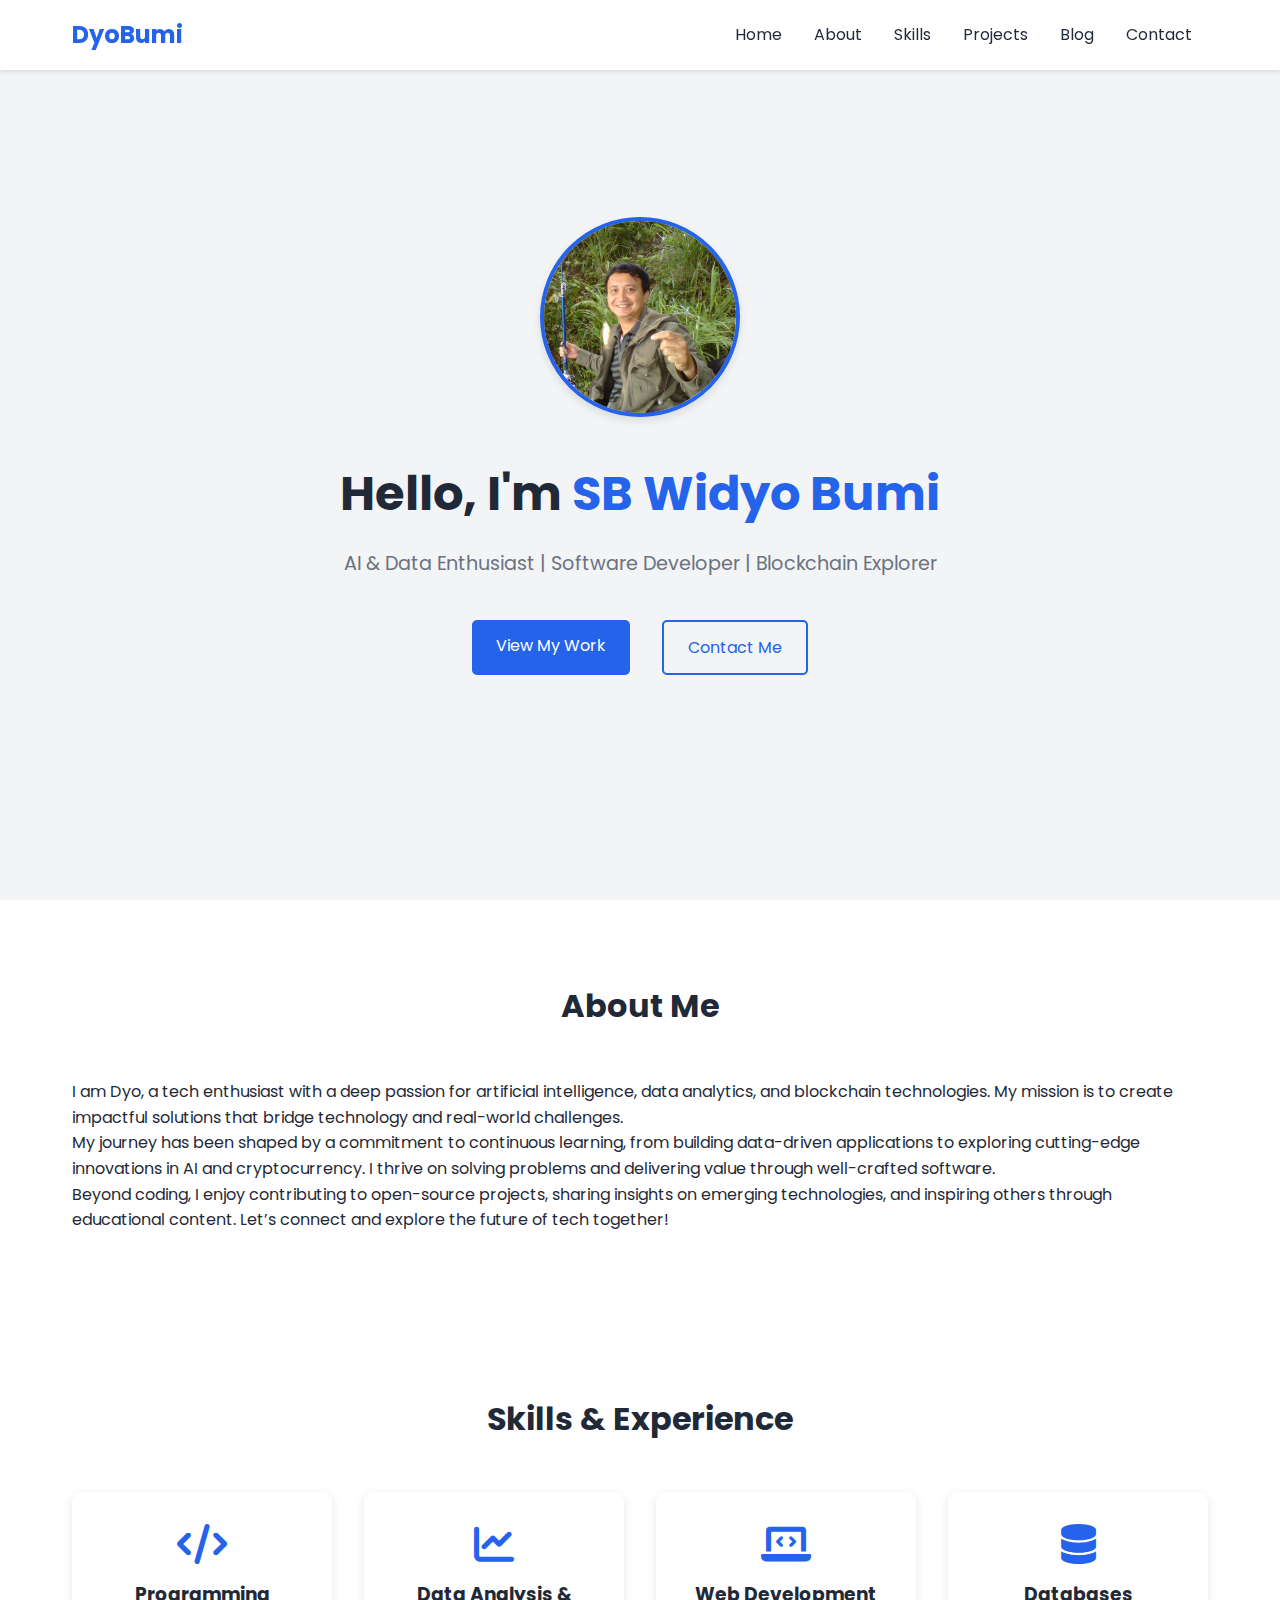
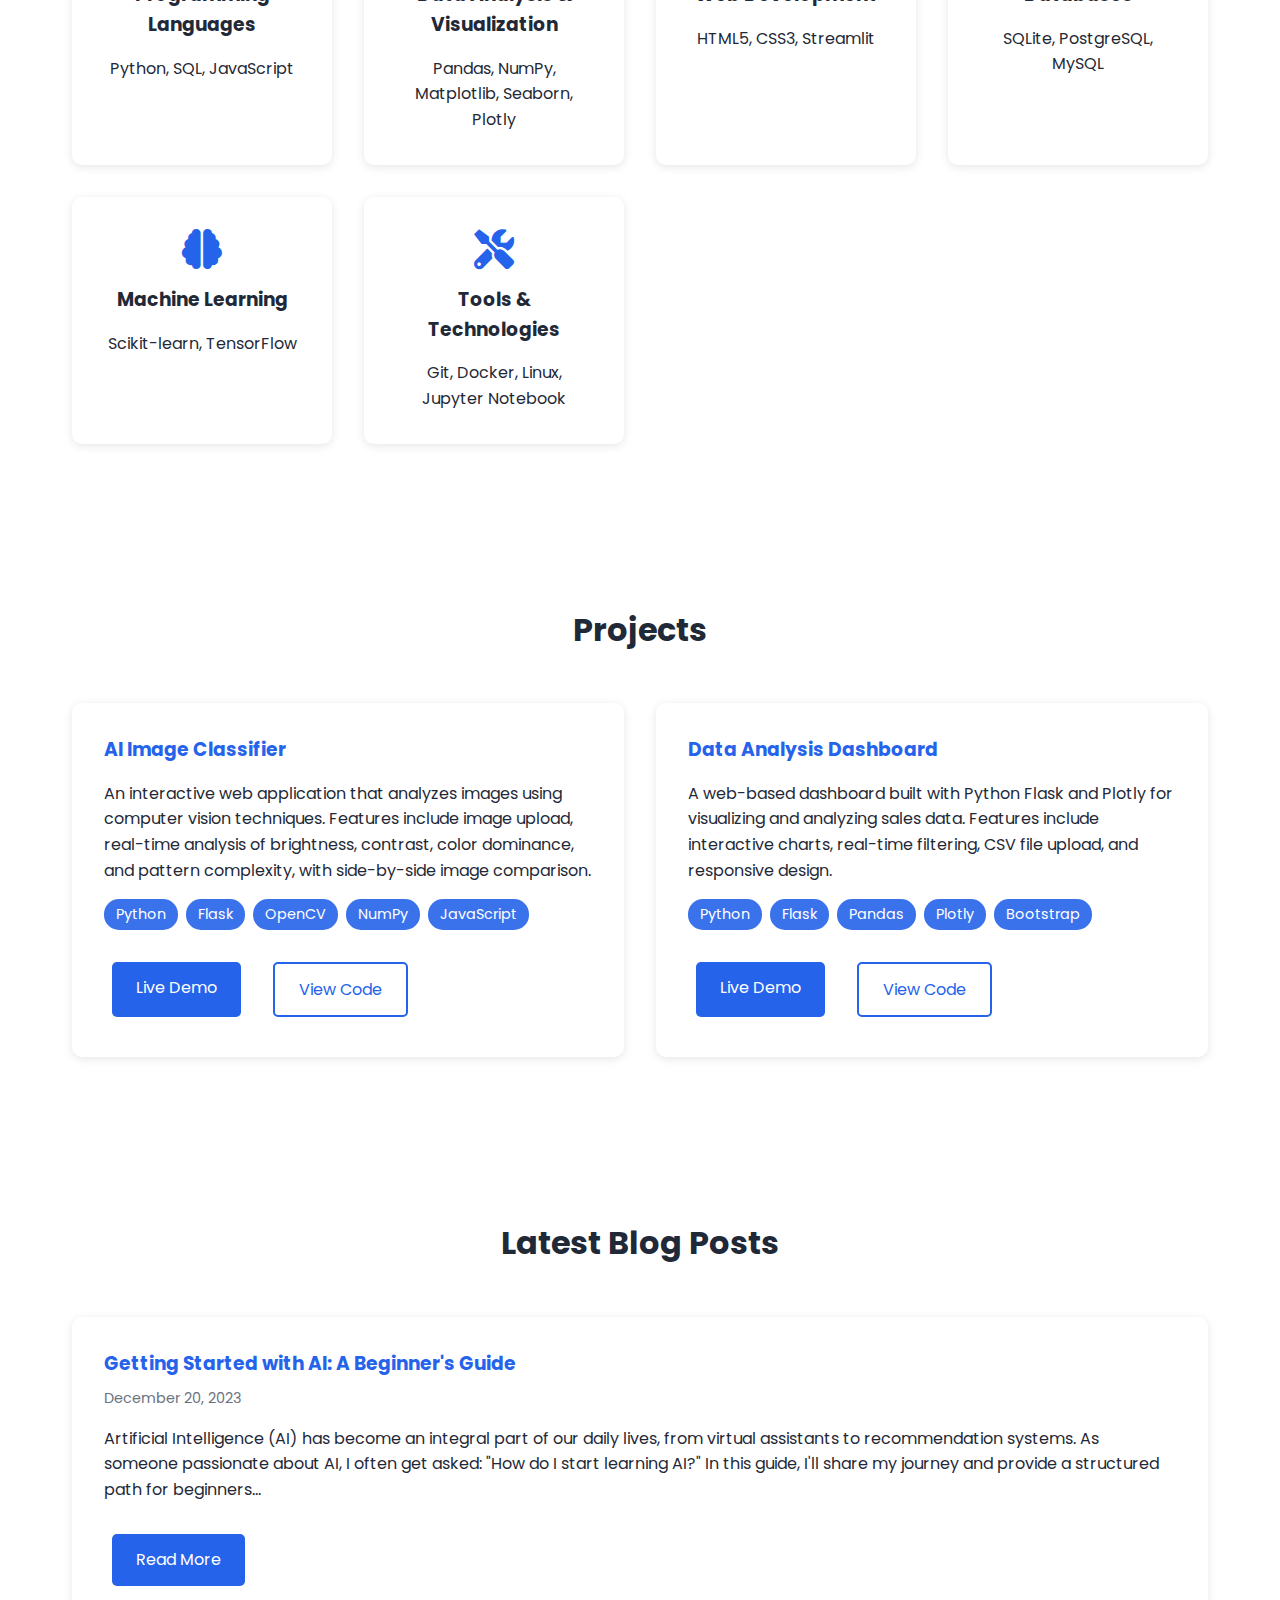
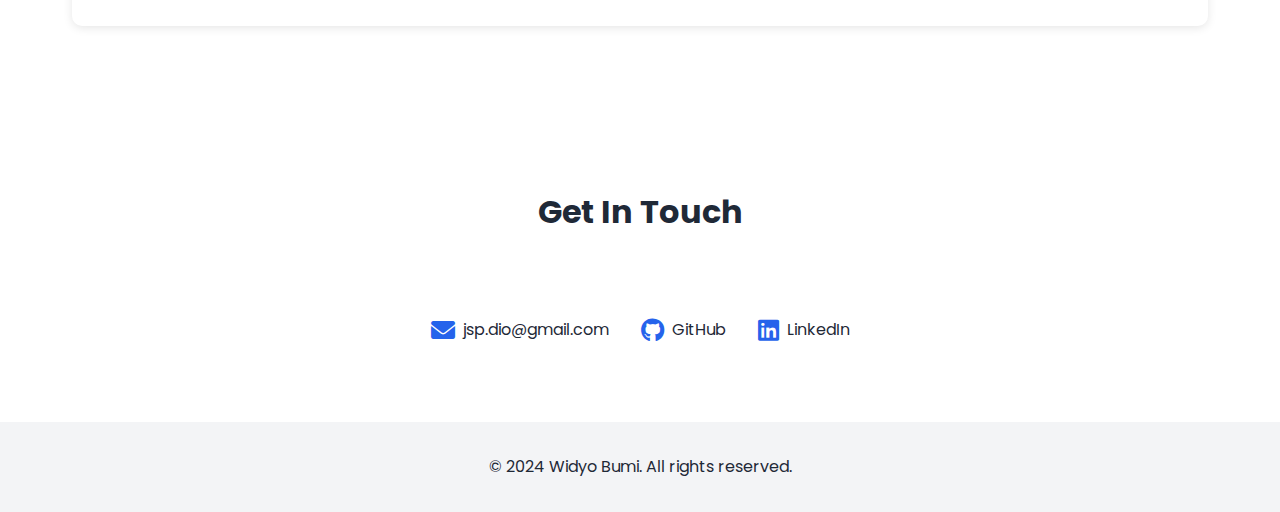
<file: index.html>
<!DOCTYPE html>
<html lang="en">
<head>
    <meta charset="UTF-8">
    <meta name="viewport" content="width=device-width, initial-scale=1.0">
    <title>Widyo Bumi - Portfolio</title>
    <link rel="stylesheet" href="./css/style.css">
    <link rel="stylesheet" href="https://cdnjs.cloudflare.com/ajax/libs/font-awesome/6.0.0/css/all.min.css">
    <link href="https://fonts.googleapis.com/css2?family=Poppins:wght@300;400;500;600;700&display=swap" rel="stylesheet">
</head>
<body>
    <nav class="navbar">
        <div class="nav-content">
            <div class="logo">
                <a href="#home">DyoBumi</a>
            </div>
            <ul class="nav-links">
                <li><a href="#home">Home</a></li>
                <li><a href="#about">About</a></li>
                <li><a href="#skills">Skills</a></li>
                <li><a href="#projects">Projects</a></li>
                <li><a href="#blog">Blog</a></li>
                <li><a href="#contact">Contact</a></li>
            </ul>
            <div class="menu-btn">
                <i class="fas fa-bars"></i>
            </div>
        </div>
    </nav>

    <section id="home" class="hero">
        <div class="hero-content">
            <div class="hero-image">
                <img src="images/profile.jpg" alt="SB Widyo Bumi" class="profile-image">
            </div>
            <h1>Hello, I'm <span class="highlight">SB Widyo Bumi</span></h1>
            <p>AI & Data Enthusiast | Software Developer | Blockchain Explorer</p>
            <div class="cta-buttons">
                <a href="#projects" class="btn primary">View My Work</a>
                <a href="#contact" class="btn secondary">Contact Me</a>
            </div>
        </div>
    </section>

    <section id="about" class="about">
        <h2>About Me</h2>
        <div class="about-content">
            <div class="about-text">
                <p>
                    I am Dyo, a tech enthusiast with a deep passion for artificial intelligence, data analytics, and blockchain technologies. My mission is to create impactful solutions that bridge technology and real-world challenges. 
                </p>
                <p>
                    My journey has been shaped by a commitment to continuous learning, from building data-driven applications to exploring cutting-edge innovations in AI and cryptocurrency. I thrive on solving problems and delivering value through well-crafted software.
                </p>
                <p>
                    Beyond coding, I enjoy contributing to open-source projects, sharing insights on emerging technologies, and inspiring others through educational content. Let’s connect and explore the future of tech together!
                </p>
            </div>
        </div>
    </section>

    <section id="skills" class="skills">
        <h2>Skills & Experience</h2>
        <div class="skills-grid">
            <div class="skill-card">
                <i class="fas fa-code"></i>
                <h3>Programming Languages</h3>
                <p>Python, SQL, JavaScript</p>
            </div>
            <div class="skill-card">
                <i class="fas fa-chart-line"></i>
                <h3>Data Analysis & Visualization</h3>
                <p>Pandas, NumPy, Matplotlib, Seaborn, Plotly</p>
            </div>
            <div class="skill-card">
                <i class="fas fa-laptop-code"></i>
                <h3>Web Development</h3>
                <p>HTML5, CSS3, Streamlit</p>
            </div>
            <div class="skill-card">
                <i class="fas fa-database"></i>
                <h3>Databases</h3>
                <p>SQLite, PostgreSQL, MySQL</p>
            </div>
            <div class="skill-card">
                <i class="fas fa-brain"></i>
                <h3>Machine Learning</h3>
                <p>Scikit-learn, TensorFlow</p>
            </div>
            <div class="skill-card">
                <i class="fas fa-tools"></i>
                <h3>Tools & Technologies</h3>
                <p>Git, Docker, Linux, Jupyter Notebook</p>
            </div>
        </div>
    </section>


    <section id="projects" class="projects">
        <h2>Projects</h2>
        <div class="projects-grid">
            <div class="project-card">
                <h3>AI Image Classifier</h3>
                <p>An interactive web application that analyzes images using computer vision techniques. Features include image upload, real-time analysis of brightness, contrast, color dominance, and pattern complexity, with side-by-side image comparison.</p>
                <div class="tech-stack">
                    <span class="tech-tag">Python</span>
                    <span class="tech-tag">Flask</span>
                    <span class="tech-tag">OpenCV</span>
                    <span class="tech-tag">NumPy</span>
                    <span class="tech-tag">JavaScript</span>
                </div>
                <div class="project-links">
                    <a href="projects/image-classifier" class="btn primary">Live Demo</a>
                    <a href="https://github.com/widyobumi/widyobumi.github.io/tree/main/projects/image-classifier" class="btn secondary">View Code</a>
                </div>
            </div>
            
            <div class="project-card">
                <h3>Data Analysis Dashboard</h3>
                <p>A web-based dashboard built with Python Flask and Plotly for visualizing and analyzing sales data. Features include interactive charts, real-time filtering, CSV file upload, and responsive design.</p>
                <div class="tech-stack">
                    <span class="tech-tag">Python</span>
                    <span class="tech-tag">Flask</span>
                    <span class="tech-tag">Pandas</span>
                    <span class="tech-tag">Plotly</span>
                    <span class="tech-tag">Bootstrap</span>
                </div>
                <div class="project-links">
                    <a href="projects/data-dashboard" class="btn primary">Live Demo</a>
                    <a href="https://github.com/widyobumi/widyobumi.github.io/tree/main/projects/data-dashboard" class="btn secondary">View Code</a>
                </div>
            </div>
        </div>
    </section>

    <section id="blog" class="blog">
        <h2>Latest Blog Posts</h2>
        <div class="blog-grid">
            <div class="blog-card">
                <h3>Getting Started with AI: A Beginner's Guide</h3>
                <p class="blog-meta">December 20, 2023</p>
                <p class="blog-excerpt">
                    Artificial Intelligence (AI) has become an integral part of our daily lives, from virtual assistants to recommendation systems. As someone passionate about AI, I often get asked: "How do I start learning AI?" In this guide, I'll share my journey and provide a structured path for beginners...
                </p>
                <a href="blog/getting-started-with-ai.html" class="btn primary">Read More</a>
            </div>
            <!-- More blog posts will be added here -->
        </div>
    </section>

    <section id="contact" class="contact">
        <h2>Get In Touch</h2>
        <div class="contact-content">
            <div class="contact-info">
                <div class="contact-item">
                    <i class="fas fa-envelope"></i>
                    <a href="mailto:your.email@example.com">jsp.dio@gmail.com</a>
                </div>
                <div class="contact-item">
                    <i class="fab fa-github"></i>
                    <a href="https://github.com/widyobumi" target="_blank">GitHub</a>
                </div>
                <div class="contact-item">
                    <i class="fab fa-linkedin"></i>
                    <a href="#" target="_blank">LinkedIn</a>
                </div>
            </div>
        </div>
    </section>

    <footer>
        <p>&copy; 2024 Widyo Bumi. All rights reserved.</p>
    </footer>

    <script src="./js/main.js"></script>
</body>
</html>
</file>
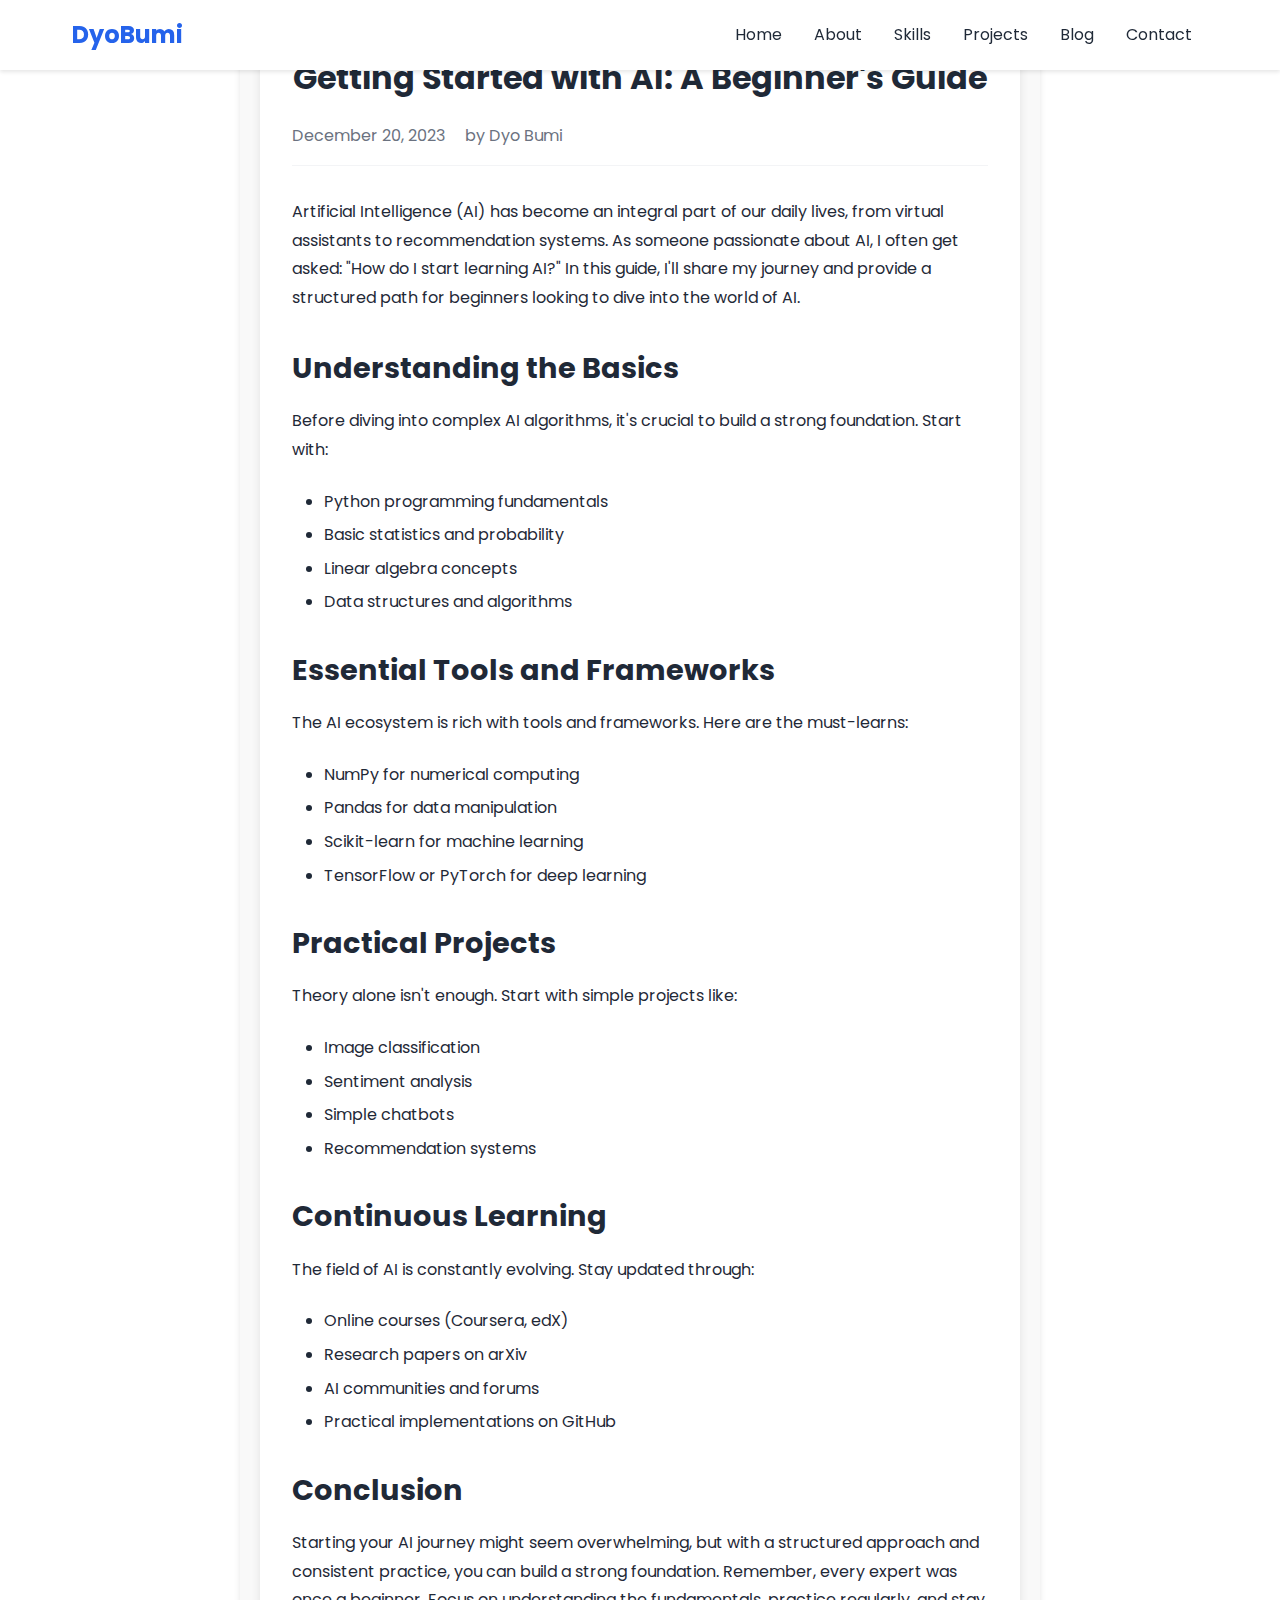
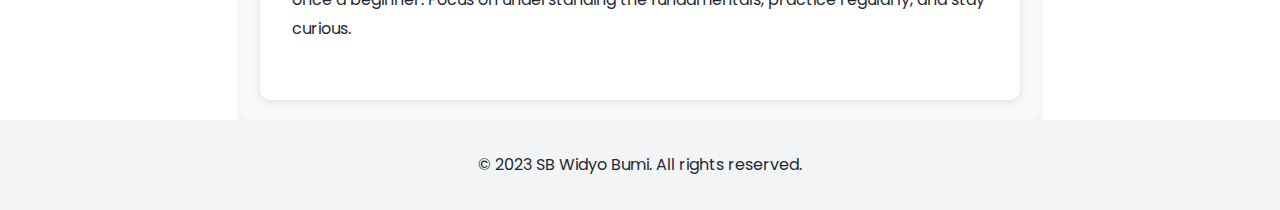
<file: blog/getting-started-with-ai.html>
<!DOCTYPE html>
<html lang="en">
<head>
    <meta charset="UTF-8">
    <meta name="viewport" content="width=device-width, initial-scale=1.0">
    <title>Getting Started with AI: A Beginner's Guide - SB Widyo Bumi</title>
    <link rel="stylesheet" href="../css/style.css">
    <link rel="stylesheet" href="https://cdnjs.cloudflare.com/ajax/libs/font-awesome/6.0.0/css/all.min.css">
    <link href="https://fonts.googleapis.com/css2?family=Poppins:wght@300;400;500;600;700&display=swap" rel="stylesheet">
</head>
<body>
    <nav class="navbar">
        <div class="nav-content">
            <div class="logo">
                <a href="../index.html">DyoBumi</a>
            </div>
            <ul class="nav-links">
                <li><a href="../index.html#home">Home</a></li>
                <li><a href="../index.html#about">About</a></li>
                <li><a href="../index.html#skills">Skills</a></li>
                <li><a href="../index.html#projects">Projects</a></li>
                <li><a href="../index.html#blog">Blog</a></li>
                <li><a href="../index.html#contact">Contact</a></li>
            </ul>
            <div class="menu-btn">
                <i class="fas fa-bars"></i>
            </div>
        </div>
    </nav>

    <div class="blog-post">
        <article class="blog-content">
            <h1>Getting Started with AI: A Beginner's Guide</h1>
            <div class="post-meta">
                <span class="date">December 20, 2023</span>
                <span class="author">by Dyo Bumi</span>
            </div>
            <div class="post-content">
                <p>
                    Artificial Intelligence (AI) has become an integral part of our daily lives, from virtual assistants to recommendation systems. As someone passionate about AI, I often get asked: "How do I start learning AI?" In this guide, I'll share my journey and provide a structured path for beginners looking to dive into the world of AI.
                </p>

                <h2>Understanding the Basics</h2>
                <p>
                    Before diving into complex AI algorithms, it's crucial to build a strong foundation. Start with:
                </p>
                <ul>
                    <li>Python programming fundamentals</li>
                    <li>Basic statistics and probability</li>
                    <li>Linear algebra concepts</li>
                    <li>Data structures and algorithms</li>
                </ul>

                <h2>Essential Tools and Frameworks</h2>
                <p>
                    The AI ecosystem is rich with tools and frameworks. Here are the must-learns:
                </p>
                <ul>
                    <li>NumPy for numerical computing</li>
                    <li>Pandas for data manipulation</li>
                    <li>Scikit-learn for machine learning</li>
                    <li>TensorFlow or PyTorch for deep learning</li>
                </ul>

                <h2>Practical Projects</h2>
                <p>
                    Theory alone isn't enough. Start with simple projects like:
                </p>
                <ul>
                    <li>Image classification</li>
                    <li>Sentiment analysis</li>
                    <li>Simple chatbots</li>
                    <li>Recommendation systems</li>
                </ul>

                <h2>Continuous Learning</h2>
                <p>
                    The field of AI is constantly evolving. Stay updated through:
                </p>
                <ul>
                    <li>Online courses (Coursera, edX)</li>
                    <li>Research papers on arXiv</li>
                    <li>AI communities and forums</li>
                    <li>Practical implementations on GitHub</li>
                </ul>

                <h2>Conclusion</h2>
                <p>
                    Starting your AI journey might seem overwhelming, but with a structured approach and consistent practice, you can build a strong foundation. Remember, every expert was once a beginner. Focus on understanding the fundamentals, practice regularly, and stay curious.
                </p>
            </div>
        </article>
    </div>

    <footer>
        <p>&copy; 2023 SB Widyo Bumi. All rights reserved.</p>
    </footer>

    <script src="../js/main.js"></script>
</body>
</html>
</file>
<file: css/style.css>
:root {
    --primary-color: #2563eb;
    --secondary-color: #1e40af;
    --text-color: #1f2937;
    --light-text: #6b7280;
    --background: #ffffff;
    --light-background: #f3f4f6;
}

* {
    margin: 0;
    padding: 0;
    box-sizing: border-box;
}

body {
    font-family: 'Poppins', sans-serif;
    line-height: 1.6;
    color: var(--text-color);
    margin: 0;
    padding: 0;
}

/* Navbar Styles */
.navbar {
    position: fixed;
    top: 0;
    width: 100%;
    background: var(--background);
    padding: 1rem 0;
    box-shadow: 0 2px 4px rgba(0,0,0,0.1);
    z-index: 1000;
}

.nav-content {
    max-width: 1200px;
    margin: 0 auto;
    display: flex;
    justify-content: space-between;
    align-items: center;
    padding: 0 2rem;
}

.logo a {
    font-size: 1.5rem;
    font-weight: 700;
    color: var(--primary-color);
    text-decoration: none;
}

.nav-links {
    display: flex;
    list-style: none;
}

.nav-links li a {
    color: var(--text-color);
    text-decoration: none;
    padding: 0.5rem 1rem;
    transition: color 0.3s ease;
}

.nav-links li a:hover {
    color: var(--primary-color);
}

.menu-btn {
    display: none;
    cursor: pointer;
}

/* Hero Section */
.hero {
    height: 100vh;
    display: flex;
    align-items: center;
    justify-content: center;
    text-align: center;
    background: var(--light-background);
    padding: 0 2rem;
}

.hero-image {
    margin-bottom: 2rem;
}

.profile-image {
    width: 200px;
    height: 200px;
    border-radius: 50%;
    object-fit: cover;
    border: 4px solid var(--primary-color);
    box-shadow: 0 4px 8px rgba(0, 0, 0, 0.1);
    transition: transform 0.3s ease;
}

.profile-image:hover {
    transform: scale(1.05);
}

.hero-content h1 {
    font-size: 3rem;
    margin-bottom: 1rem;
}

.highlight {
    color: var(--primary-color);
}

.hero-content p {
    font-size: 1.2rem;
    color: var(--light-text);
    margin-bottom: 2rem;
}

/* Button Styles */
.cta-buttons {
    display: flex;
    gap: 1rem;
    justify-content: center;
    flex-wrap: wrap;
}

.btn {
    display: inline-block;
    padding: 0.8rem 1.5rem;
    border-radius: 5px;
    text-decoration: none;
    margin: 0.5rem;
    transition: transform 0.3s ease;
}

.btn:hover {
    transform: translateY(-2px);
}

.primary {
    background: var(--primary-color);
    color: white;
}

.secondary {
    background: transparent;
    color: var(--primary-color);
    border: 2px solid var(--primary-color);
}

/* Section Styles */
section {
    padding: 5rem 2rem;
}

section h2 {
    text-align: center;
    font-size: 2rem;
    margin-bottom: 3rem;
}

.about, .skills, .projects, .blog, .contact {
    max-width: 1200px;
    margin: 0 auto;
}

/* Grid Layouts */
.skills-grid, .projects-grid, .blog-grid {
    display: grid;
    grid-template-columns: repeat(auto-fit, minmax(250px, 1fr));
    gap: 2rem;
    margin-top: 2rem;
}

/* Skills Section */
.skill-card {
    background: var(--background);
    padding: 2rem;
    border-radius: 10px;
    box-shadow: 0 2px 10px rgba(0,0,0,0.1);
    text-align: center;
    transition: transform 0.3s ease;
}

.skill-card:hover {
    transform: translateY(-5px);
}

.skill-card i {
    font-size: 2.5rem;
    color: var(--primary-color);
    margin-bottom: 1rem;
}

.skill-card h3 {
    margin-bottom: 1rem;
}

/* Project Cards */
.project-card {
    background: var(--background);
    padding: 2rem;
    border-radius: 10px;
    box-shadow: 0 2px 10px rgba(0,0,0,0.1);
    transition: transform 0.3s ease;
}

.project-card:hover {
    transform: translateY(-5px);
}

.project-card h3 {
    margin-bottom: 1rem;
    color: var(--primary-color);
}

.project-links {
    margin-top: 1.5rem;
    display: flex;
    gap: 1rem;
}

/* Blog Cards */
.blog-card {
    background: var(--background);
    padding: 2rem;
    border-radius: 10px;
    box-shadow: 0 2px 10px rgba(0,0,0,0.1);
    transition: transform 0.3s ease;
}

.blog-card:hover {
    transform: translateY(-5px);
}

.blog-card h3 {
    color: var(--primary-color);
    margin-bottom: 0.5rem;
}

.blog-meta {
    color: var(--light-text);
    font-size: 0.9rem;
    margin-bottom: 1rem;
}

.blog-excerpt {
    margin-bottom: 1.5rem;
    color: var(--text-color);
}

/* Blog Post Page Styles */
.blog-post {
    padding-top: 170px; /* Increased padding for more space */
    padding: 20px;
    max-width: 800px;
    margin-left: auto;
    margin-right: auto;
    background-color: #f9f9f9; /* Warna latar belakang untuk kontras */
    border-radius: 8px; /* Membuat sudut membulat */
    box-shadow: 0 4px 6px rgba(0, 0, 0, 0.1); /* Tambahkan bayangan */
    /* margin: 0 auto 2rem;  
    padding: 0 2rem; */

}

.blog-content {
    max-width: 800px;
    margin: 0 auto;
    padding: 2rem;
    background: var(--background);
    border-radius: 10px;
    box-shadow: 0 2px 10px rgba(0,0,0,0.1);
}

.blog-content h1 {
    font-size: 2rem;
    margin-bottom: 20px;
    text-align: center;
    /* margin-bottom: 1.5rem;
    color: var(--primary-color);
    font-size: 2.5rem; */
}

.post-meta {
    color: var(--light-text);
    margin-bottom: 2rem;
    padding-bottom: 1rem;
    border-bottom: 1px solid var(--light-background);
}

.post-meta span {
    margin-right: 1rem;
}

.post-content h2 {
    color: var(--text-color);
    margin: 2rem 0 1rem;
    font-size: 1.8rem;
}

.post-content p {
    margin-bottom: 1.5rem;
    line-height: 1.8;
}

.post-content ul {
    margin-bottom: 1.5rem;
    padding-left: 2rem;
}

.post-content li {
    margin-bottom: 0.5rem;
}

/* Navbar styles for blog posts */
.navbar {
    position: fixed;
    top: 0;
    left: 0;
    width: 100%;
    background: var(--background);
    padding: 1rem 0;
    box-shadow: 0 2px 4px rgba(0,0,0,0.1);
    z-index: 1000;
}

.nav-content {
    max-width: 1200px;
    margin: 0 auto;
    display: flex;
    justify-content: space-between;
    align-items: center;
    padding: 0 2rem;
}

.nav-links {
    display: flex;
    list-style: none;
    margin: 0;
    padding: 0;
}

.nav-links li a {
    color: var(--text-color);
    text-decoration: none;
    padding: 0.5rem 1rem;
    transition: color 0.3s ease;
}

.nav-links li a:hover {
    color: var(--primary-color);
}

@media (max-width: 768px) {
    .blog-post {
        padding-top: 100px; /* Adjusted for mobile */
        padding-left: 1rem;
        padding-right: 1rem;
    }
    
    .blog-content {
        padding: 1.5rem;
    }

    .nav-links {
        display: none;
        position: fixed;
        top: 60px;
        left: -100%;
        width: 100%;
        height: auto;
        background: var(--background);
        flex-direction: column;
        align-items: center;
        padding: 1rem 0;
        transition: left 0.3s ease;
        box-shadow: 0 2px 4px rgba(0,0,0,0.1);
    }

    .nav-links.active {
        display: flex;
        left: 0;
    }

    .nav-links li {
        margin: 1rem 0;
    }

    .menu-btn {
        display: block;
        font-size: 1.5rem;
        color: var(--primary-color);
        transition: transform 0.3s ease;
    }

    .menu-btn.active {
        transform: rotate(90deg);
    }
}

/* Tech Stack Tags */
.tech-stack {
    margin: 1rem 0;
    display: flex;
    flex-wrap: wrap;
    gap: 0.5rem;
}

.tech-tag {
    background: var(--primary-color);
    color: white;
    padding: 0.25rem 0.75rem;
    border-radius: 15px;
    font-size: 0.9rem;
    opacity: 0.9;
}

.tech-tag:hover {
    opacity: 1;
    transform: translateY(-1px);
}

/* Contact Section */
.contact-content {
    display: flex;
    justify-content: center;
    align-items: center;
    flex-direction: column;
}

.contact-info {
    display: flex;
    gap: 2rem;
    margin-top: 2rem;
}

.contact-item {
    display: flex;
    align-items: center;
    gap: 0.5rem;
}

.contact-item i {
    font-size: 1.5rem;
    color: var(--primary-color);
}

.contact-item a {
    color: var(--text-color);
    text-decoration: none;
    transition: color 0.3s ease;
}

.contact-item a:hover {
    color: var(--primary-color);
}

/* Footer */
footer {
    text-align: center;
    padding: 2rem;
    background: var(--light-background);
}

/* Responsive Design */
@media (max-width: 768px) {
    .nav-links {
        display: flex;
        position: fixed;
        top: 60px;
        left: -100%;
        width: 100%;
        height: auto;
        background: var(--background);
        flex-direction: column;
        align-items: center;
        padding: 1rem 0;
        transition: left 0.3s ease;
        box-shadow: 0 2px 4px rgba(0,0,0,0.1);
    }

    .nav-links.active {
        left: 0;
    }

    .nav-links li {
        margin: 1rem 0;
    }

    .menu-btn {
        display: block;
        font-size: 1.5rem;
        color: var(--primary-color);
        transition: transform 0.3s ease;
    }

    .menu-btn.active {
        transform: rotate(90deg);
    }

    .hero-content h1 {
        font-size: 2.5rem;
    }

    .profile-image {
        width: 150px;
        height: 150px;
    }

    .contact-info {
        flex-direction: column;
        align-items: center;
    }

    .blog-post {
        padding-top: 60px;
        margin-top: 100px;
        padding: 0 1rem;
    }

    .blog-content {
        margin: 1rem auto;
        padding: 1.5rem;
    }

    .blog-content h1 {
        font-size: 1.8rem;
    }
}
</file>
